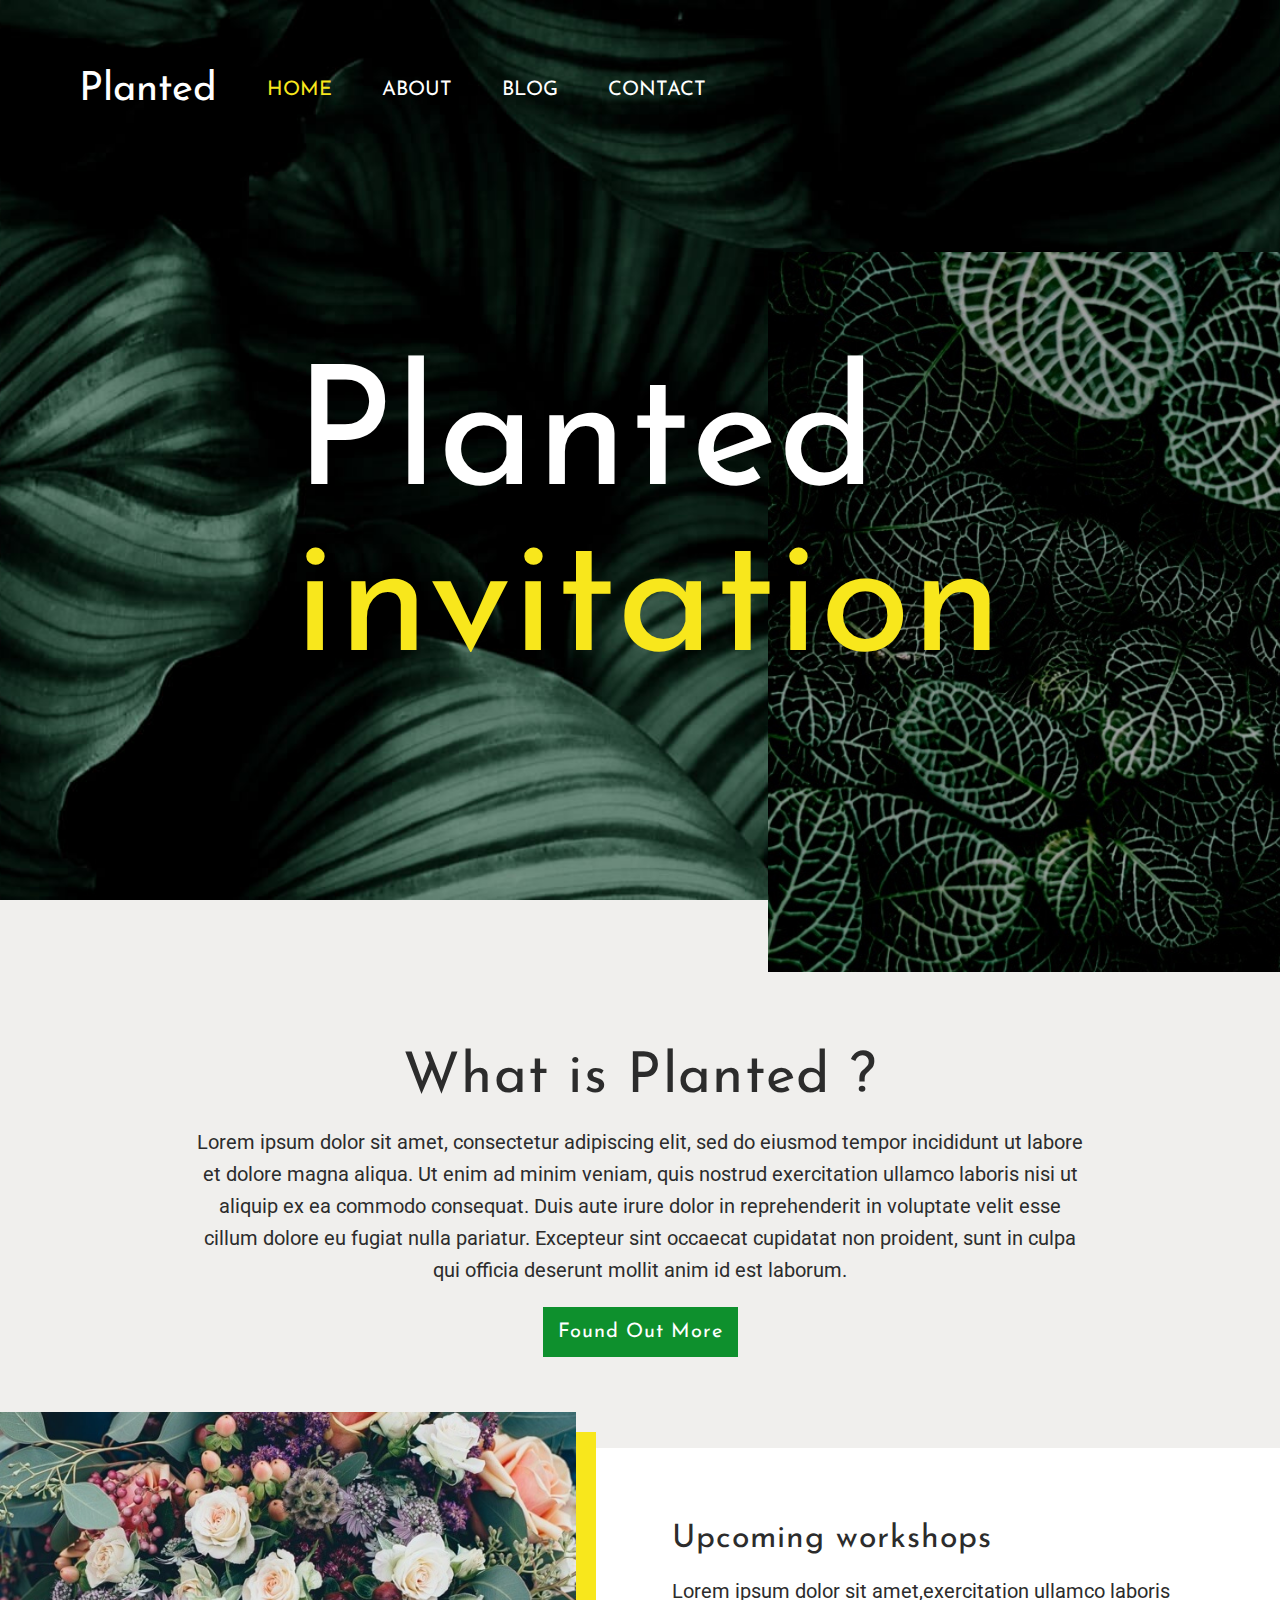
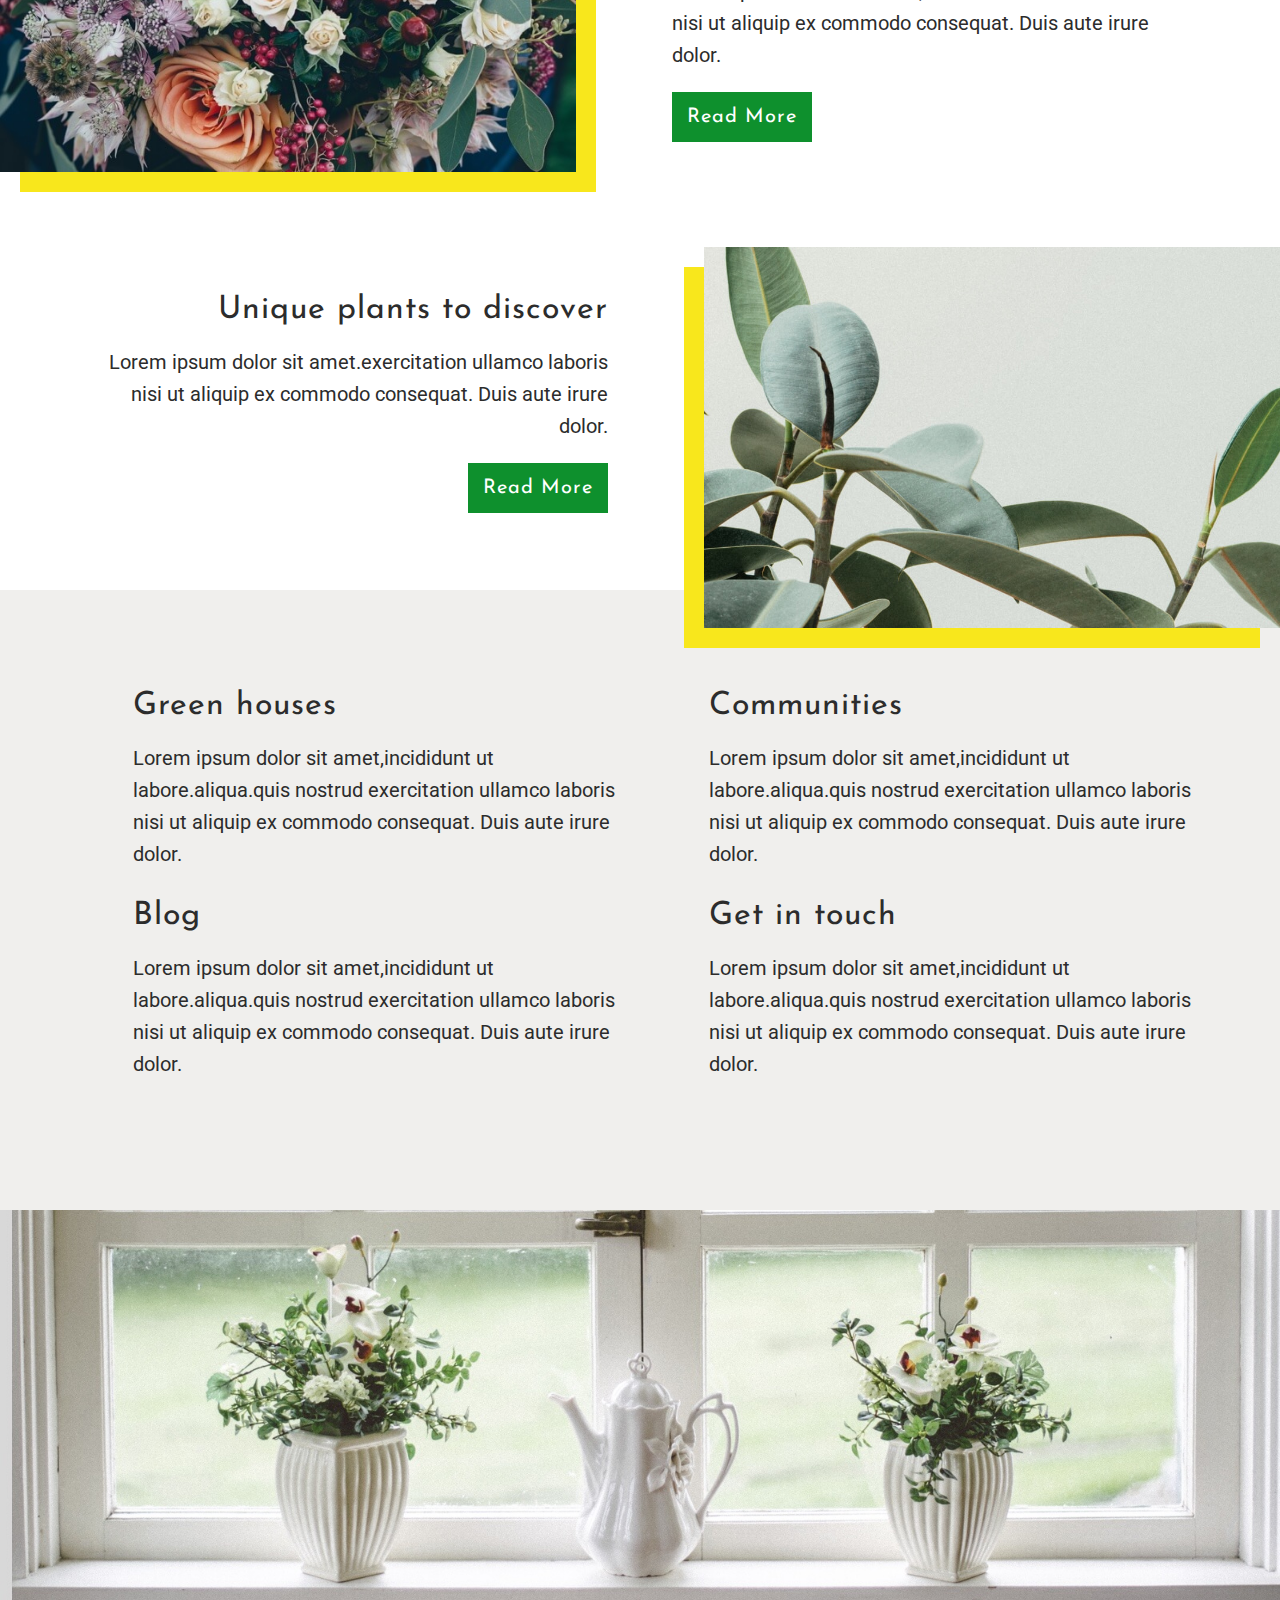
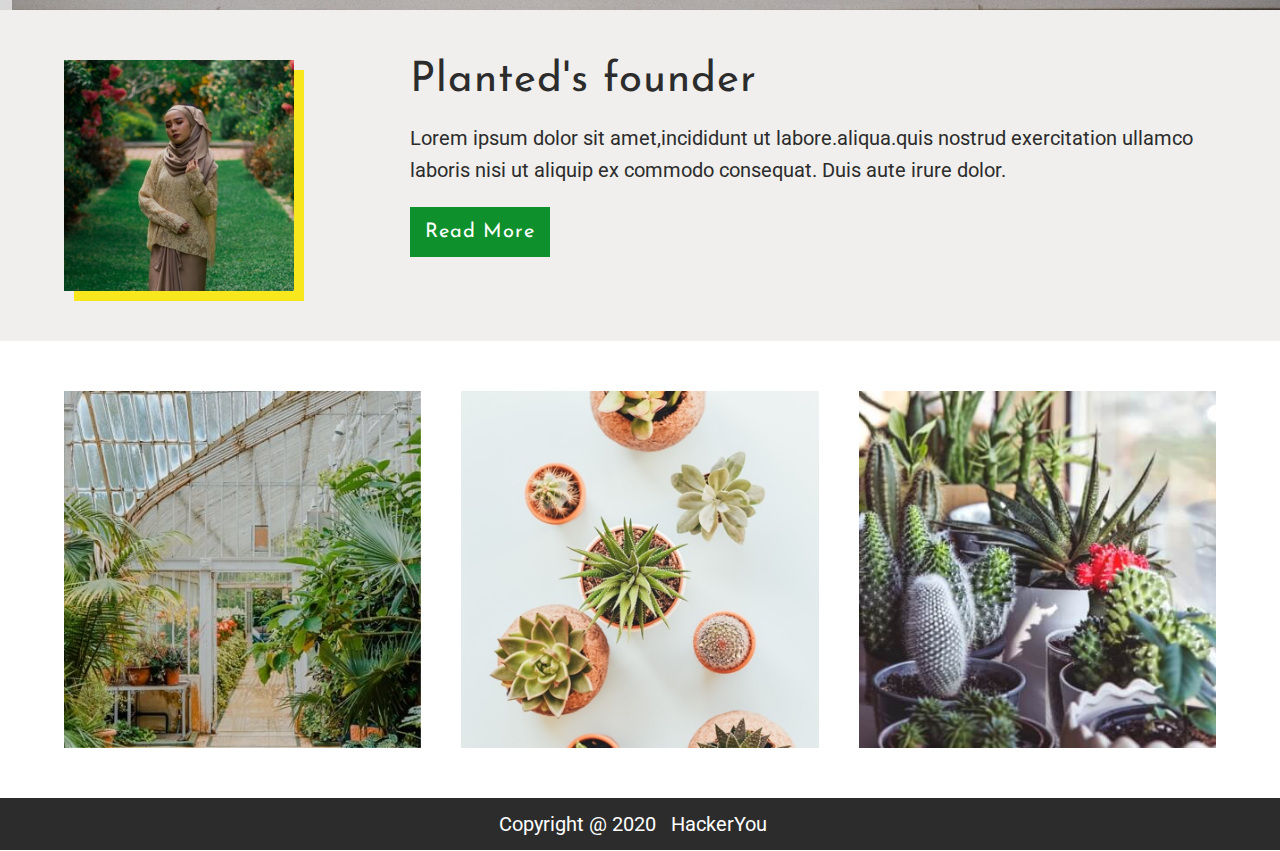
<file: index.html>
<!DOCTYPE html>
    <head>
        <meta charset="utf-8">
        <title>Planted</title>
        <link href="https://fonts.googleapis.com/css2?family=Josefin+Sans&display=swap" rel="stylesheet">
        <link href="https://fonts.googleapis.com/css2?family=Roboto&display=swap" rel="stylesheet">
        <link rel="stylesheet" href="https://use.fontawesome.com/releases/v5.8.1/css/all.css" integrity="sha384-50oBUHEmvpQ+1lW4y57PTFmhCaXp0ML5d60M1M7uH2+nqUivzIebhndOJK28anvf" crossorigin="anonymous">
        <meta name="viewport" content="width=device-width, initial-scale=1">
        <link rel="stylesheet" href="./styles/style.css">
    </head>
    <body>
        <a href="#feature" class="skip-link">Skip to features section.</a>
        <a href="#info" class="skip-link">Skip to more info section</a>
        <a href="#about" class="skip-link">Skip to about section</a>     
        <header id="home" class="home-page-header">
            <div class="header-container">
                <div class="nav-container wrapper">
                    <a href="#home"><h1>Planted</h1></a>  
                    <i aria-label="Navigation Menu" class="fa fa-bars fa-2x menu-icon"></i>
                    <nav>                                                      
                        <ul class="horizontal-nav">
                            <li> <a href="#home" class="active-link">HOME</a></li>
                            <li><a href="#about">ABOUT</a></li>
                            <li><a href="blog.html">BLOG</a></li>
                            <li><a href="contact.html">CONTACT</a></li>
                        </ul>              
                    </nav> 
                </div>                                                  
                    <div class="header-box-text wrapper">
                        <h2>Planted <span>invitation</span></h2>
                    </div>  
                <div class="header-box-image"></div>                 
            </div>                                      
        </header>  
        <main>
            <div section="feature" class="feature" id="feature">
                <div class = "feature-text-box wrapper">
                    <h2>What is Planted ?</h2>
                    <p>Lorem ipsum dolor sit amet, consectetur adipiscing elit, sed do eiusmod tempor incididunt ut labore et dolore magna aliqua. Ut enim ad minim veniam, quis nostrud exercitation ullamco laboris nisi ut aliquip ex ea commodo consequat. Duis aute irure dolor in reprehenderit in voluptate velit esse cillum dolore eu fugiat nulla pariatur. Excepteur sint occaecat cupidatat non proident, sunt in culpa qui officia deserunt mollit anim id est laborum.</p>
                    <a href=""class="btn">Found Out More</a>
                </div>
                <div class="feature-table">
                    <div class="feature-table-row-1">
                        <div class="feature-table-img-1">
                            <img src="images/left-flowers.jpg" alt="a flower image">
                        </div>
                        <div class="feature-table-content-1 wrapper">
                            <article>
                                <h3>Upcoming workshops</h3>
                                <p>Lorem ipsum dolor sit amet,exercitation ullamco laboris nisi ut aliquip ex commodo consequat. Duis aute irure dolor.</p>
                                <a href="" class="btn">Read More</a>
                            </article>
                        </div>
                    </div>
                    <div class="feature-table-row-2">
                        <div class="feature-table-img-2">
                            <img src="images/post-image.jpg" alt="a leaf image">
                        </div>
                        <div class="feature-table-content-2 wrapper">
                            <article>
                                <h3>Unique plants to discover</h3>
                                <p>Lorem ipsum dolor sit amet.exercitation ullamco laboris nisi ut aliquip ex commodo consequat. Duis aute irure dolor.</p>
                                <a href="" class="btn">Read More</a>
                            </article>
                        </div>                     
                    </div>                 
                </div>
            </div>
            <div section="info" class="info" id="info">
                <div class="info-section-wrapper wrapper">
                    <div class="info-row-1">
                        <div class="info-row-1-1">
                            <div>
                                <i class="fas fa-leaf fa-2x" aria-hidden="true"></i>
                            </div>
                            <div>
                                <h3>Green houses</h3>
                                <p>Lorem ipsum dolor sit amet,incididunt ut labore.aliqua.quis nostrud exercitation ullamco laboris nisi ut aliquip ex commodo consequat. Duis aute irure dolor.</p>
                            </div>
                        </div>
                        <div class="info-row-1-2">
                            <div>
                                <i class=" fas fa-users fa-2x" aria-hidden="true"></i>
                            </div>
                            <div>
                                <h3>Communities</h3>
                                <p>Lorem ipsum dolor sit amet,incididunt ut labore.aliqua.quis nostrud exercitation ullamco laboris nisi ut aliquip ex commodo consequat. Duis aute irure dolor.</p>
                            </div>
                        </div>
                    </div>
                    <div class="info-row-2">
                        <div class="info-row-2-1">
                            <div>
                                <i class="fas fa-blog fa-2x" aria-hidden="true"></i>
                            </div>
                            <div>
                                <h3>Blog</h3>
                                <p>Lorem ipsum dolor sit amet,incididunt ut labore.aliqua.quis nostrud exercitation ullamco laboris nisi ut aliquip ex commodo consequat. Duis aute irure dolor.</p>
                            </div>
                        </div>
                        <div class="info-row-2-2">
                            <div>
                                <i class="fas fa-phone fa-2x" aria-hidden="true"></i>
                            </div>
                            <div>
                                <h3>Get in touch</h3>
                                <p>Lorem ipsum dolor sit amet,incididunt ut labore.aliqua.quis nostrud exercitation ullamco laboris nisi ut aliquip ex commodo consequat. Duis aute irure dolor.</p>
                            </div>
                        </div>   
                    </div>
                </div>          
            </div>
            <div section="about" class="about" id="about">
                <div class="banner">
                    <img src="./images/banner-image.jpg" alt="a flower pot image">
                </div>
                <div class="about-founder wrapper">
                    <div class="about-founder-img">
                        <img src="./images/founder.jpg" alt="Planted's founder image">
                    </div>
                    <div class="about-fonder-article">
                        <article>
                            <h2>Planted's founder</h2>
                            <p>Lorem ipsum dolor sit amet,incididunt ut labore.aliqua.quis nostrud exercitation ullamco laboris nisi ut aliquip ex commodo consequat. Duis aute irure dolor.</p>
                            <a href="#" class="btn">Read More</a>
                        </article>
                    </div>
                </div>
            </div>
            <div section="picture-gallery" class="picture-gallery wrapper">
                <div>
                    <img src ="./images/gallery-image-1.jpg" alt="flowers gallery image">
                </div>
                <div>
                    <img src ="./images/gallery-image-2.jpg" alt="flowers gallery image">
                </div>
                <div>
                    <img src ="./images/gallery-image-3.jpg" alt="flowers gallery image">
                </div>
            </div>
        </main>   
        <footer>
            <p>Copyright @ 2020<a href="https://junocollege.com/alumni">HackerYou</a></p>
        </footer>
    </body>
</html>
</file>
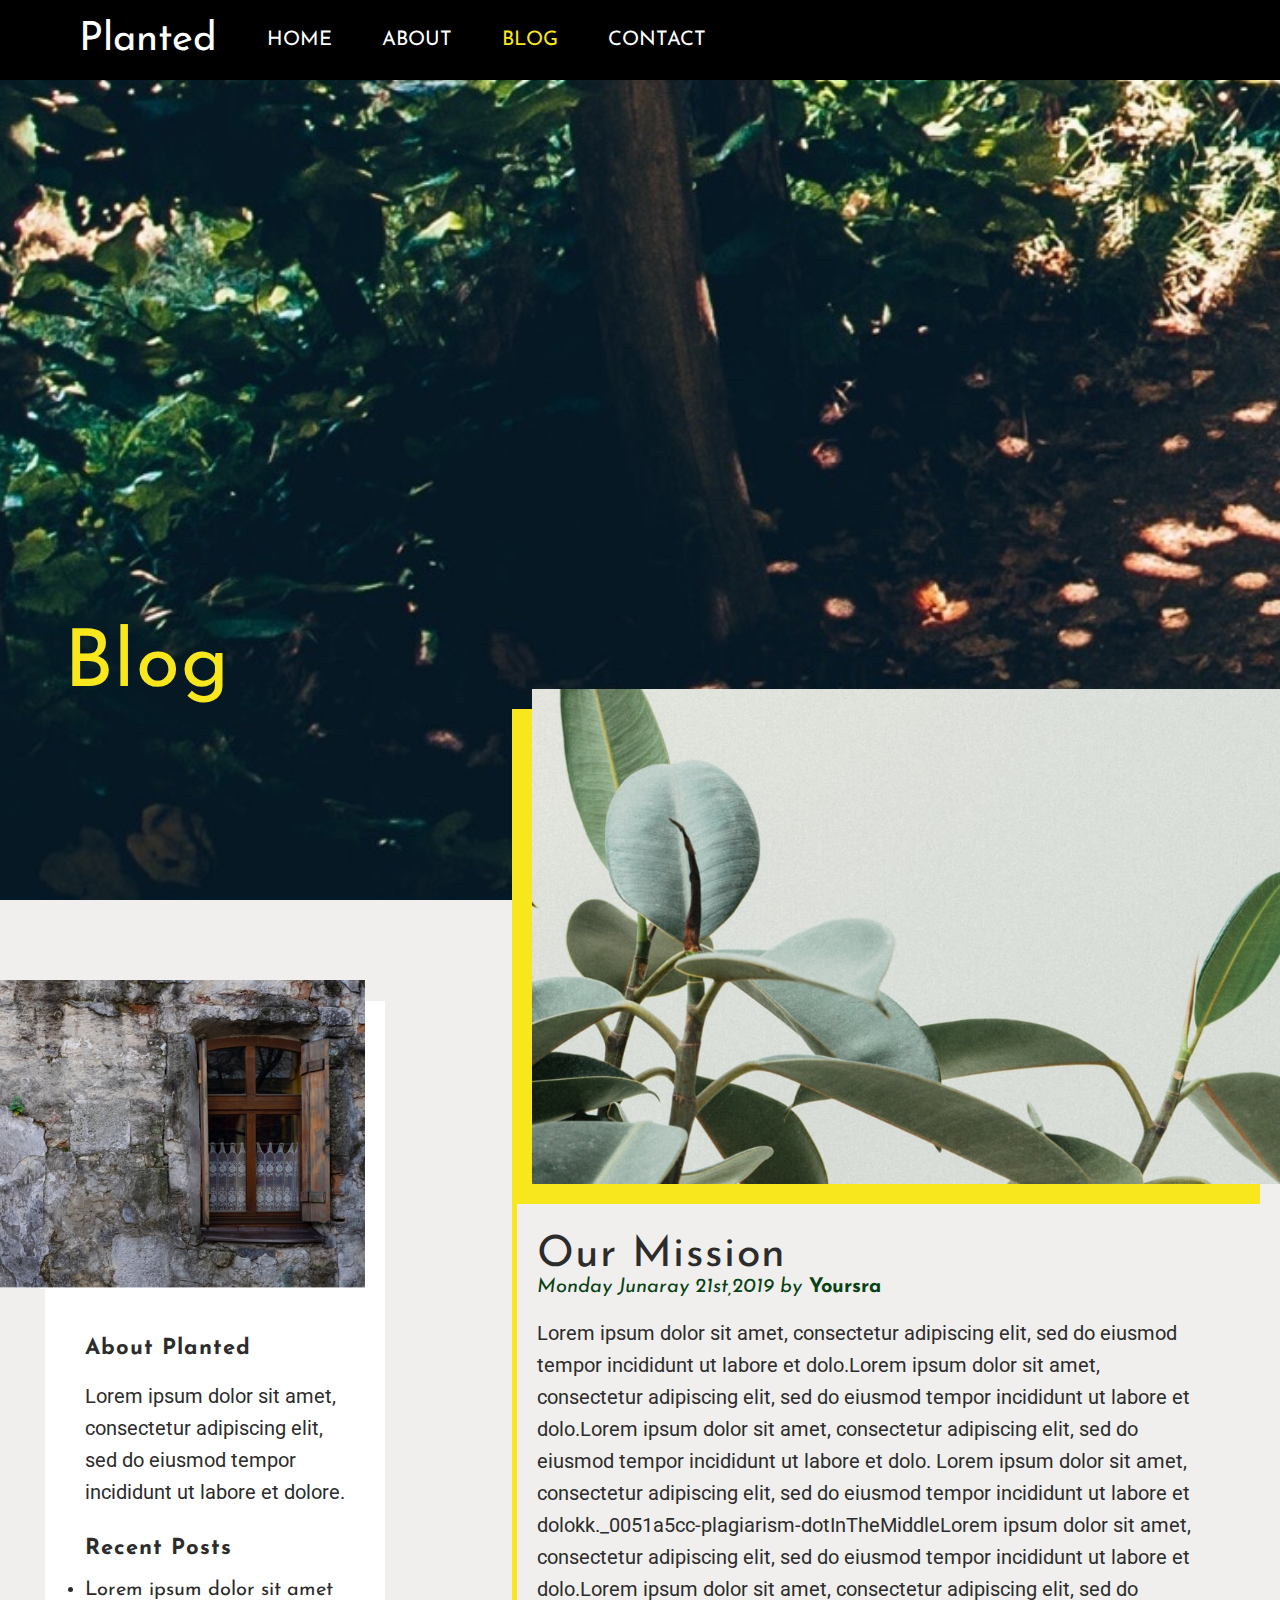
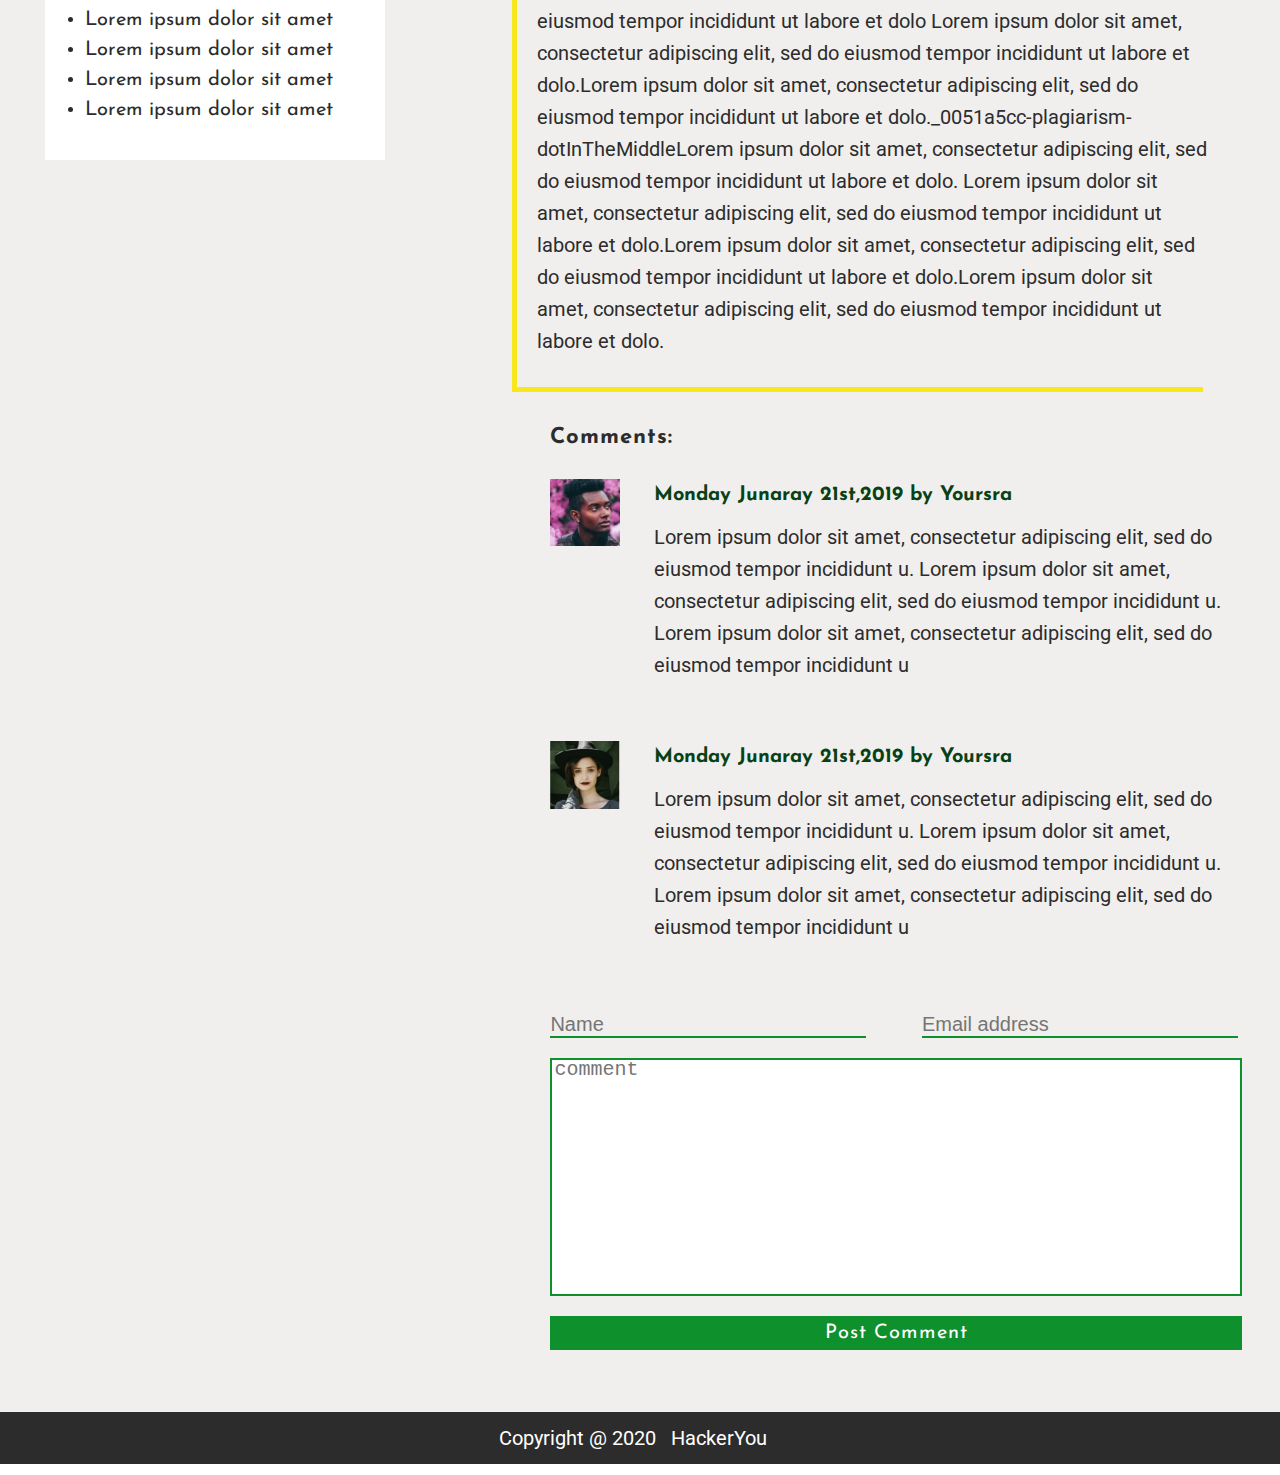
<file: blog.html>
<!DOCTYPE html>
    <head>
        <title>Planted</title>
        <link href="https://fonts.googleapis.com/css2?family=Josefin+Sans&display=swap" rel="stylesheet">
        <link href="https://fonts.googleapis.com/css2?family=Roboto&display=swap" rel="stylesheet">
        <link rel="stylesheet" href="https://use.fontawesome.com/releases/v5.8.1/css/all.css" integrity="sha384-50oBUHEmvpQ+1lW4y57PTFmhCaXp0ML5d60M1M7uH2+nqUivzIebhndOJK28anvf" crossorigin="anonymous">
        <meta name="viewport" content="width=device-width, initial-scale=1">
        <link rel="stylesheet" href="./styles/style.css">
    </head>
    <body>
        <a href="#blog" class="skip-link">Skip to read blogs</a>
        <a href="#form" class="skip-link">Skip to blog form</a> 
        <header class="blog-page-header">
            <div class="header-flex-wrapper">
                <div class="nav-container-wrapper">
                    <div class="nav-container-1 wrapper">
                        <a href="index.html"><h1>Planted</h1></a> 
                        <i aria-label="Navigation Menu" class="fa fa-bars fa-2x menu-icon-1"></i> 
                        <nav>                                                             
                            <ul class="horizontal-nav">
                                <li> <a href="index.html">HOME</a></li>
                                <li><a href="#about">ABOUT</a></li>
                                <li><a href="/" class="active-link">BLOG</a></li>
                                <li><a href="contact.html">CONTACT</a></li>
                            </ul>              
                        </nav> 
                    </div>                                      
                </div> 
                <div class="header-box-text-1 wrapper">
                    <h2>Blog</h2>
                </div>       
            </div>                                                                                                                                          
        </header> 
        <main>
            <div section="blog" class="blog">
                <div class="blog-flex-wrapper">
                    <div class="blog-about clearfix">
                        <div class="blog-about-1">
                            <div class="blog-about-img">
                                <img src="./images/side-bar-image.jpg" alt="a window image with stone wall">
                            </div>
                            <div class="blog-about-article wrapper">
                                <div>
                                    <h3>About Planted</h3>
                                    <p>Lorem ipsum dolor sit amet, consectetur adipiscing elit, sed do eiusmod tempor incididunt ut labore et dolore.</p>
                                    <h3>Recent Posts</h3>
                                    <ul>
                                        <li><a href="">Lorem ipsum dolor sit amet</a></li>
                                        <li><a href="">Lorem ipsum dolor sit amet</a></li>
                                        <li><a href="">Lorem ipsum dolor sit amet</a></li>
                                        <li><a href="">Lorem ipsum dolor sit amet</a></li>
                                        <li><a href="">Lorem ipsum dolor sit amet</a></li>
                                    </ul>
                                </div>
                            </div>
                        </div>                  
                    </div>
                    <div class="blog-mission">
                        <div class="blog-mission-item-1">
                            <div class="blog-mission-img">
                                <img src="./images/post-image.jpg" alt="a leaf image with yellow border">
                            </div>
                            <article class="wrapper">
                                <h2>Our Mission</h2>
                                <h4>Monday Junaray 21st,2019 by<span> Yoursra</span></h4>
                                <p>
                                    Lorem ipsum dolor sit amet, consectetur adipiscing elit, sed do eiusmod tempor incididunt ut labore et dolo.Lorem ipsum dolor sit amet, consectetur adipiscing elit, sed do eiusmod tempor incididunt ut labore et dolo.Lorem ipsum dolor sit amet, consectetur adipiscing elit, sed do eiusmod tempor incididunt ut labore et dolo.
                                    Lorem ipsum dolor sit amet, consectetur adipiscing elit, sed do eiusmod tempor incididunt ut labore et dolokk._0051a5cc-plagiarism-dotInTheMiddleLorem ipsum dolor sit amet, consectetur adipiscing elit, sed do eiusmod tempor incididunt ut labore et dolo.Lorem ipsum dolor sit amet, consectetur adipiscing elit, sed do eiusmod tempor incididunt ut labore et dolo
                                    Lorem ipsum dolor sit amet, consectetur adipiscing elit, sed do eiusmod tempor incididunt ut labore et dolo.Lorem ipsum dolor sit amet, consectetur adipiscing elit, sed do eiusmod tempor incididunt ut labore et dolo._0051a5cc-plagiarism-dotInTheMiddleLorem ipsum dolor sit amet, consectetur adipiscing elit, sed do eiusmod tempor incididunt ut labore et dolo.
                                    Lorem ipsum dolor sit amet, consectetur adipiscing elit, sed do eiusmod tempor incididunt ut labore et dolo.Lorem ipsum dolor sit amet, consectetur adipiscing elit, sed do eiusmod tempor incididunt ut labore et dolo.Lorem ipsum dolor sit amet, consectetur adipiscing elit, sed do eiusmod tempor incididunt ut labore et dolo.
                                </p>
                            </article>
                            <div class="blog-comments wrapper">
                                <div>
                                    <h3>Comments:</h3>
                                </div>
                                <div class="blog-comments-flex-container">
                                    <div class="blog-comments-flex-container-1">
                                        <div class="blog-comments-flex-container-img-1">
                                            <img src="./images/profile-image.jpg" alt="profile image">
                                        </div>
                                        <div class="blog-comments-flex-container-comment-2">
                                            <h4>Monday Junaray 21st,2019 by Yoursra</h4>
                                            <p> Lorem ipsum dolor sit amet, consectetur adipiscing elit, sed do eiusmod tempor incididunt u. Lorem ipsum dolor sit amet, consectetur adipiscing elit, sed do eiusmod tempor incididunt u. Lorem ipsum dolor sit amet, consectetur adipiscing elit, sed do eiusmod tempor incididunt u</p>
                                        </div>
                                    </div>
                                    <div  class="blog-comments-flex-container-2">
                                        <div class="blog-comments-flex-container-img-2" alt="profile image">
                                            <img src="./images/profile-image-2.jpg">
                                        </div>
                                        <div class="blog-comments-flex-container-comment-2">
                                            <h4>Monday Junaray 21st,2019 by Yoursra</h4>
                                            <p> Lorem ipsum dolor sit amet, consectetur adipiscing elit, sed do eiusmod tempor incididunt u. Lorem ipsum dolor sit amet, consectetur adipiscing elit, sed do eiusmod tempor incididunt u. Lorem ipsum dolor sit amet, consectetur adipiscing elit, sed do eiusmod tempor incididunt u</p>
                                        </div>
                                    </div>
                                </div>
                            </div>                      
                            <div class="wrapper" id="form">
                                <form method="POST" class="blog-form">
                                    <input type="text" id="name" name="name" placeholder="Name" required="true" class="active-focus">
                                    <label for="name" class="visuallyHidden">name</label>
                                    <input type="email" id="email" name="email" placeholder="Email address" class="active-focus">
                                    <label for="email" class="visuallyHidden">email-address</label>
                                    <textarea name="comment" cols="10" rows="10" placeholder="comment" id="comment" class="active-focus"></textarea>
                                    <label for="comment" class="visuallyHidden">blog-comment</label>
                                    <button type="submit" class="btn">Post Comment</button>
                                </form>
                            </div>
                        </div>
                    </div>                                                      
                </div>
            </div>
        </main>
        <footer>
            <p>Copyright @ 2020<a href="https://junocollege.com/alumni">HackerYou</a></p>
        </footer>
    </body>
</html>
</file>
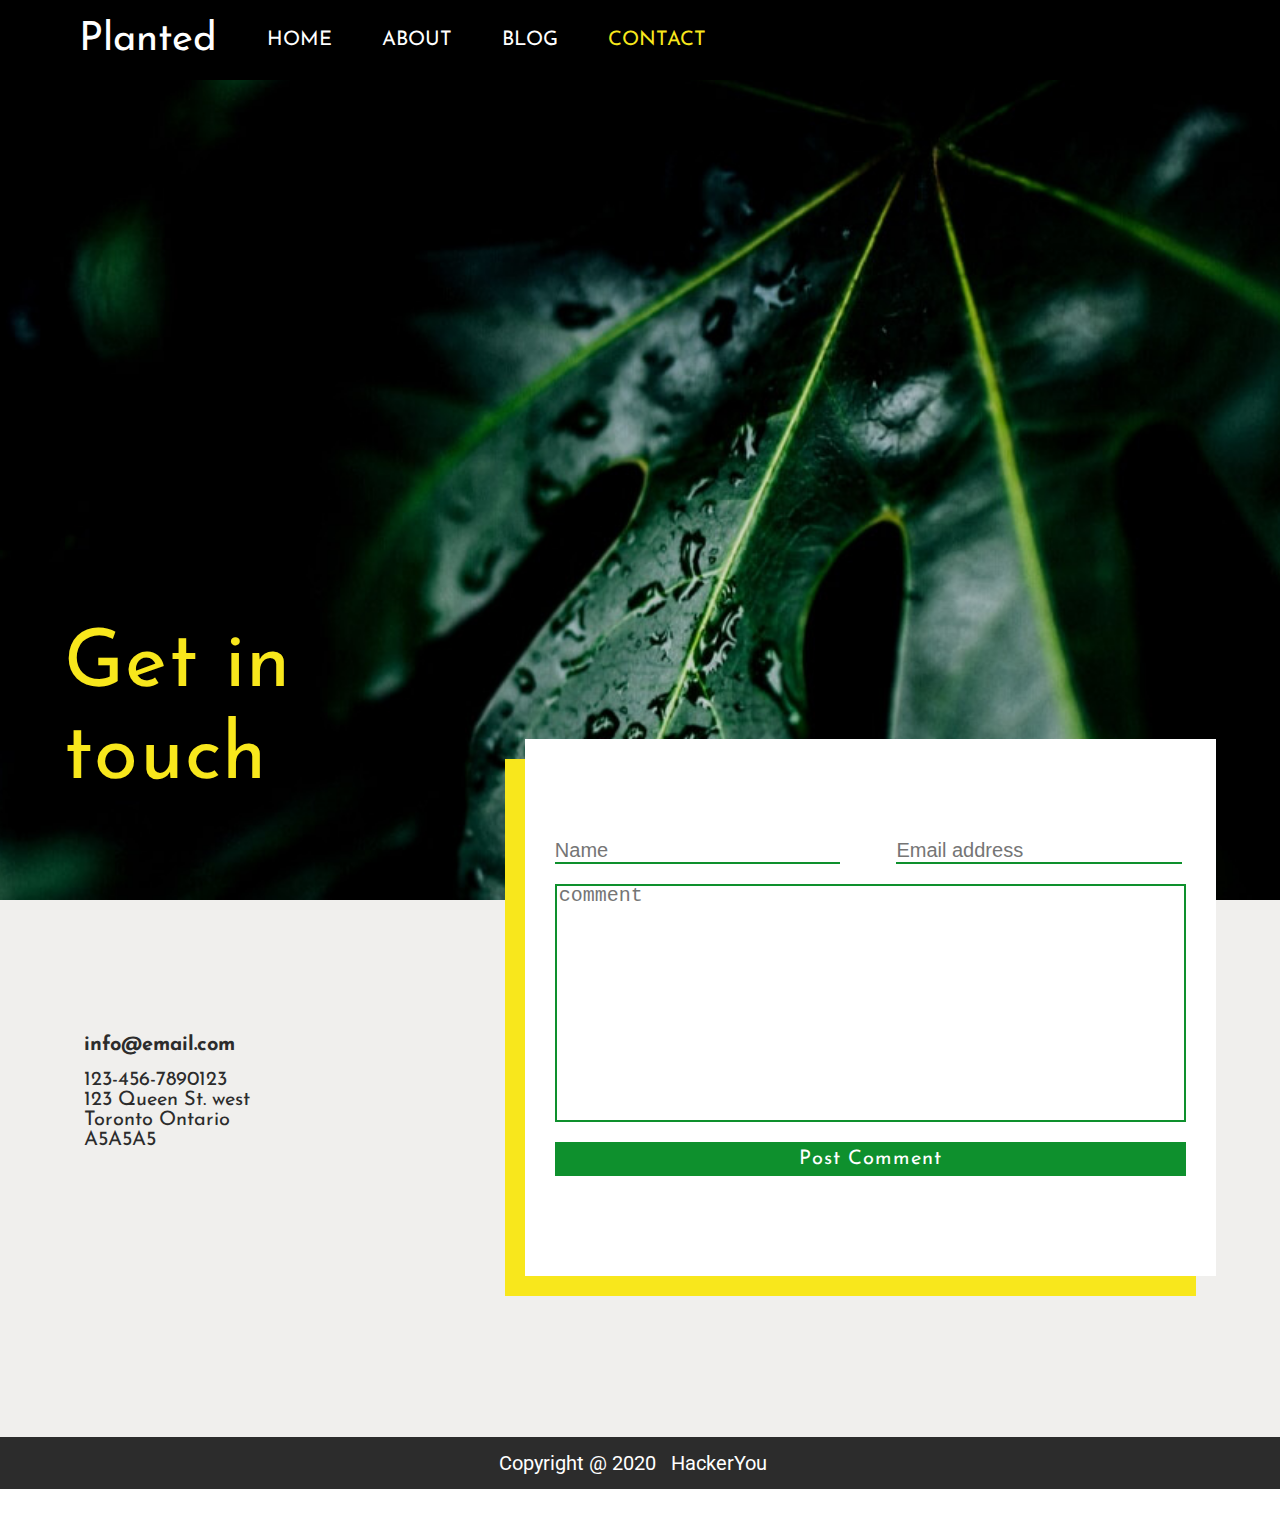
<file: contact.html>
<!DOCTYPE html>
    <head>
        <title>Planted</title>
        <meta name="viewport" content="width=device-width, initial-scale=1">
        <link href="https://fonts.googleapis.com/css2?family=Josefin+Sans&display=swap" rel="stylesheet">
        <link href="https://fonts.googleapis.com/css2?family=Roboto&display=swap" rel="stylesheet">
        <link rel="stylesheet" href="https://use.fontawesome.com/releases/v5.8.1/css/all.css" integrity="sha384-50oBUHEmvpQ+1lW4y57PTFmhCaXp0ML5d60M1M7uH2+nqUivzIebhndOJK28anvf" crossorigin="anonymous">
        <link rel="stylesheet" href="https://use.fontawesome.com/releases/v5.8.1/css/all.css" integrity="sha384-50oBUHEmvpQ+1lW4y57PTFmhCaXp0ML5d60M1M7uH2+nqUivzIebhndOJK28anvf" crossorigin="anonymous">      
        <link rel="stylesheet" href="./styles/style.css">
    </head>
    <body>
        <a href="#contact-form" class="skip-link">Skip to contact form</a>
        <a href="#contact-info" class="skip-link">Skip to contact info</a>
        <header class="contact-page-header">
            <div class="header-flex-wrapper">
                <div class="nav-container-wrapper">
                    <div class="nav-container-1 wrapper">
                        <a href="index.html"><h1>Planted</h1></a> 
                        <i aria-label="Navigation Menu" class="fa fa-bars fa-2x menu-icon-1"></i> 
                        <nav>                                                             
                            <ul class="horizontal-nav">
                                <li> <a href="index.html">HOME</a></li>
                                <li><a href="#about">ABOUT</a></li>
                                <li><a href="blog.html">BLOG</a></li>
                                <li><a href="/" class="active-link">CONTACT</a></li>
                            </ul>              
                        </nav> 
                    </div>                                      
                </div> 
                <div class="header-box-text-1 contact-header-text wrapper">
                    <h2>Get in<span>touch</span></h2>
                </div>       
            </div>                                                                                                                                          
        </header> 
        <main>
            <div section="contact" class="contact">
                <div class="contact-flex-wrapper wrapper">
                    <div class="contact-info" id="contact-info">
                        <div class="contact-info-box">
                            <div class="social-icon">
                                <ul class="clearfix">
                                    <li><a href="#" aria-label="checkout our instagram page"><i class="fab fa-instagram" aria-hidden="true"></i></a></li>
                                    <li><a href="#" aria-label="checkout our facebook page"><i class="fab fa-facebook" aria-hidden="true"></i></a></li>
                                    <li><a href="#" aria-label="checkout our snapchat page"><i class="fab fa-snapchat" aria-hidden="true"></i></a></li>
                                    <li><a href="#" aria-label="checkout our twitter page"><i class="fab fa-twitter" aria-hidden="true"></i></a></li>
                                </ul>
                            </div>
                            <div class="addredd-info">
                                <a href="mailto:info@email.com">info@email.com</a>
                                <address>
                                    <span>123-456-7890123</span>123 Queen St. west<span>Toronto Ontario</span>A5A5A5
                                </address>
                            </div>                               
                        </div>                  
                    </div>
                    <div class="contact-form" id="contact-form">
                        <form method="POST" class="contact-form">
                            <input type="text" id="name" name="name" placeholder="Name" required="true" class="active-focus">
                            <label for="name" class="visuallyHidden">name</label>
                            <input type="email" id="email" name="email" placeholder="Email address" class="active-focus">
                            <label for="email" class="visuallyHidden">email-address</label>
                            <textarea name="comment" cols="10" rows="10" placeholder="comment" id="comment" class="active-focus"></textarea>
                            <label for="comment" class="visuallyHidden">blog-comment</label>
                            <button type="submit" class="btn">Post Comment</button>
                        </form> 
                    </div>                   
                </div>              
            </div> 
        </main>                                           
        <footer>
            <p>Copyright @ 2020<a href="https://junocollege.com/alumni">HackerYou</a></p>
        </footer>
    </body>
    </html>
</file>
<file: styles/style.css>
a, abbr, acronym, address, applet, article, aside, audio, b, big, blockquote, body, canvas, caption, center, cite, code, dd, del, details, dfn, div, dl, dt, em, embed, fieldset, figcaption, figure, footer, form, h1, h2, h3, h4, h5, h6, header, hgroup, html, i, iframe, img, ins, kbd, label, legend, li, mark, menu, nav, object, ol, output, p, pre, q, ruby, s, samp, section, small, span, strike, strong, sub, summary, sup, table, tbody, td, tfoot, th, thead, time, tr, tt, u, ul, var, video {
  margin: 0;
  padding: 0;
  border: 0;
  font-size: 100%;
  font: inherit;
  vertical-align: baseline;
}

article, aside, details, figcaption, figure, footer, header, hgroup, menu, nav, section {
  display: block;
}

body {
  line-height: 1;
}

ol, ul {
  list-style: none;
}

blockquote, q {
  quotes: none;
}

blockquote:after, blockquote:before, q:after, q:before {
  content: '';
  content: none;
}

table {
  border-collapse: collapse;
  border-spacing: 0;
}

input[type=search]::-webkit-search-cancel-button, input[type=search]::-webkit-search-decoration, input[type=search]::-webkit-search-results-button, input[type=search]::-webkit-search-results-decoration {
  -webkit-appearance: none;
  -moz-appearance: none;
}

input[type=search] {
  -webkit-appearance: none;
  -moz-appearance: none;
  -webkit-box-sizing: content-box;
  box-sizing: content-box;
}

textarea {
  overflow: auto;
  vertical-align: top;
  resize: vertical;
}

audio, canvas, video {
  display: inline-block;
  max-width: 100%;
}

audio:not([controls]) {
  display: none;
  height: 0;
}

[hidden] {
  display: none;
}

html {
  font-size: 100%;
  -webkit-text-size-adjust: 100%;
  -ms-text-size-adjust: 100%;
}

a:focus {
  outline: thin dotted;
}

a:active, a:hover {
  outline: 0;
}

img {
  border: 0;
  -ms-interpolation-mode: bicubic;
}

figure {
  margin: 0;
}

form {
  margin: 0;
}

fieldset {
  border: 1px solid silver;
  margin: 0 2px;
  padding: .35em .625em .75em;
}

legend {
  border: 0;
  padding: 0;
  white-space: normal;
}

button, input, select, textarea {
  font-size: 100%;
  margin: 0;
  vertical-align: baseline;
}

button, input {
  line-height: normal;
}

button, select {
  text-transform: none;
}

button, html input[type=button], input[type=reset], input[type=submit] {
  -webkit-appearance: button;
  cursor: pointer;
}

button[disabled], html input[disabled] {
  cursor: default;
}

input[type=checkbox], input[type=radio] {
  -webkit-box-sizing: border-box;
          box-sizing: border-box;
  padding: 0;
}

input[type=search] {
  -webkit-appearance: textfield;
  -webkit-box-sizing: content-box;
  box-sizing: content-box;
}

input[type=search]::-webkit-search-cancel-button, input[type=search]::-webkit-search-decoration {
  -webkit-appearance: none;
}

button::-moz-focus-inner, input::-moz-focus-inner {
  border: 0;
  padding: 0;
}

textarea {
  overflow: auto;
  vertical-align: top;
}

table {
  border-collapse: collapse;
  border-spacing: 0;
}

button, html, input, select, textarea {
  color: #222;
}

::-moz-selection {
  background: #b3d4fc;
  text-shadow: none;
}

::selection {
  background: #b3d4fc;
  text-shadow: none;
}

img {
  vertical-align: middle;
}

fieldset {
  border: 0;
  margin: 0;
  padding: 0;
}

textarea {
  resize: vertical;
}

.chromeframe {
  margin: .2em 0;
  background: #ccc;
  color: #000;
  padding: .2em 0;
}

.clearfix:after {
  visibility: hidden;
  display: block;
  font-size: 0;
  content: '';
  clear: both;
  height: 0;
}

* {
  -webkit-box-sizing: border-box;
  box-sizing: border-box;
}

.visuallyHidden:not(:focus):not(:active) {
  position: absolute;
  width: 1px;
  height: 1px;
  margin: -1px;
  border: 0;
  padding: 0;
  white-space: nowrap;
  -webkit-clip-path: inset(100%);
          clip-path: inset(100%);
  clip: rect(0 0 0);
  overflow: hidden;
}

.skip-link {
  position: absolute;
  left: -1000px;
  top: 5px;
  z-index: 999;
  background: white;
  color: black;
}

.skip-link:focus {
  left: 0;
}

html {
  font-size: 62.5%;
}

body {
  color: #2c2c2c;
  font-family: 'Josefin Sans', sans-serif;
  font-weight: 400;
  font-size: 2rem;
  text-align: left;
}

.wrapper {
  width: 90%;
  max-width: 1400px;
  min-width: 320px;
  margin: 0 auto;
}

h1 {
  font-size: 4rem;
}

h2 {
  font-size: 4.2rem;
  letter-spacing: .13rem;
}

h3 {
  font-size: 3.2rem;
  letter-spacing: .1rem;
}

h4 {
  font-size: 2rem;
}

img {
  width: 100%;
}

.btn {
  background: #0E902D;
  line-height: 3.2rem;
  letter-spacing: .1rem;
  -webkit-transition: background 1s font-size 1s;
  transition: background 1s font-size 1s;
  font-family: 'Josefin Sans', sans-serif;
  font-size: 2rem;
  color: white;
}

.btn:hover,
.btn:focus {
  background: #13be3c;
  font-size: 2.1rem;
}

::-webkit-input-placeholder {
  line-height: 1.5rem;
}

:-ms-input-placeholder {
  line-height: 1.5rem;
}

::-ms-input-placeholder {
  line-height: 1.5rem;
}

::placeholder {
  line-height: 1.5rem;
}

p {
  font-size: 2rem;
  font-family: "Roboto", sans-serif;
  line-height: 3.2rem;
  padding: 2rem 0 3rem 0;
}

a {
  padding: 1.5rem;
  text-decoration: none;
  color: white;
}

.horizontal-nav a:hover,
.horizontal-nav a:focus {
  color: #F8E71C;
  font-size: 2.12rem;
}

.active-link {
  color: #F8E71C;
}

input {
  border: none;
  outline: 0;
  background: #F0EFED;
  padding: 0;
  margin: 0 0 2rem 0;
  line-height: 1.5rem;
}

input[type="text"] {
  margin-right: 5rem;
}

input[type="email"],
input[type="text"] {
  border-bottom: 2px solid #0E902D;
  width: calc((100% - 6rem)/2);
}

textarea {
  width: 100%;
  border: 2px solid #0E902D;
  margin: 0 0 2rem 0;
  outline: 0;
  resize: none;
}

button[type="submit"] {
  width: 100%;
  border: none;
}

.active-focus:focus,
.active-focus:active {
  outline: 2px solid #F8E71C;
}

.menu-icon {
  position: absolute;
  top: 6%;
  left: 85%;
  display: none;
  color: #F8E71C;
}

.menu-icon-1 {
  position: absolute;
  top: 3%;
  left: 85%;
  display: none;
  color: #F8E71C;
}

footer {
  background: #2c2c2c;
}

footer p {
  color: white;
  padding: 1rem 0;
  text-align: center;
}

header {
  background-image: url("../images/home-image-1.jpg");
  background-size: cover;
  background-repeat: no-repeat;
  background-position: center;
  height: 100vh;
}

.header-container {
  height: 100%;
  display: -ms-grid;
  display: grid;
  -ms-grid-columns: (1fr)[5];
      grid-template-columns: repeat(5, 1fr);
  -ms-grid-rows: (1fr)[5];
      grid-template-rows: repeat(5, 1fr);
}

.nav-container {
  grid-column: 1/-1;
  display: -webkit-box;
  display: -ms-flexbox;
  display: flex;
  min-height: 8rem;
  -webkit-box-align: center;
      -ms-flex-align: center;
          align-items: center;
}

.nav-container a {
  line-height: 2.9rem;
  margin-right: 2rem;
}

.nav-container .horizontal-nav {
  display: -webkit-box;
  display: -ms-flexbox;
  display: flex;
}

.header-box-text {
  -ms-grid-row: 3;
  -ms-grid-row-span: 2;
  grid-row: 3/5;
  -ms-grid-column: 2;
  -ms-grid-column-span: 3;
  grid-column: 2/5;
  display: -webkit-box;
  display: -ms-flexbox;
  display: flex;
  position: relative;
  z-index: 999;
}

.header-box-text h2 {
  font-size: 16.6rem;
  color: white;
}

.header-box-text h2 span {
  display: block;
  color: #F8E71C;
}

.header-box-image {
  -ms-grid-row: 2;
  -ms-grid-row-span: 4;
  grid-row: 2/6;
  -ms-grid-column: 4;
  -ms-grid-column-span: 2;
  grid-column: 4/6;
  position: relative;
  top: 10%;
  background-image: url("../images/header-box.jpg");
  background-size: cover;
  background-repeat: no-repeat;
  background-position: center;
}

.feature {
  background: #F0EFED;
  padding-top: 5rem;
}

.feature h2 {
  font-size: 5.63rem;
}

.feature .feature-text-box {
  text-align: center;
  padding: 10rem 0;
  min-width: 320px;
  max-width: 900px;
  margin: 0 auto;
}

.feature-table {
  background: white;
}

.feature-table-row-1 {
  display: -webkit-box;
  display: -ms-flexbox;
  display: flex;
  -ms-flex-wrap: wrap;
      flex-wrap: wrap;
  -webkit-box-pack: justify;
      -ms-flex-pack: justify;
          justify-content: space-between;
}

.feature-table-row-2 {
  display: -webkit-box;
  display: -ms-flexbox;
  display: flex;
  -ms-flex-wrap: wrap;
      flex-wrap: wrap;
  -webkit-box-pack: justify;
      -ms-flex-pack: justify;
          justify-content: space-between;
  -webkit-box-orient: horizontal;
  -webkit-box-direction: reverse;
      -ms-flex-direction: row-reverse;
          flex-direction: row-reverse;
}

.feature-table-content-1,
.feature-table-content-2 {
  -ms-flex-preferred-size: 40%;
      flex-basis: 40%;
  -ms-flex-item-align: center;
      -ms-grid-row-align: center;
      align-self: center;
}

.feature-table-content-2 {
  text-align: right;
}

.feature-table-img-1 {
  width: 45%;
  height: auto;
}

.feature-table-img-1 img {
  position: relative;
  top: -10%;
  -webkit-box-shadow: 2rem 2rem #F8E71C;
          box-shadow: 2rem 2rem #F8E71C;
}

.feature-table-img-2 {
  width: 45%;
  height: auto;
}

.feature-table-img-2 img {
  position: relative;
  bottom: -10%;
  -webkit-box-shadow: -2rem 2rem #F8E71C;
          box-shadow: -2rem 2rem #F8E71C;
}

.info {
  background: #F0EFED;
  padding: 5rem 0;
}

.info-section-wrapper {
  padding: 5rem 0;
}

.info-row-1,
.info-row-2 {
  display: -webkit-box;
  display: -ms-flexbox;
  display: flex;
  -ms-flex-wrap: wrap;
      flex-wrap: wrap;
}

.info-row-1-1,
.info-row-1-2,
.info-row-2-1,
.info-row-2-2 {
  display: -webkit-box;
  display: -ms-flexbox;
  display: flex;
  -ms-flex-preferred-size: 50%;
      flex-basis: 50%;
  -webkit-box-pack: justify;
      -ms-flex-pack: justify;
          justify-content: space-between;
}

.info-row-1-1 i,
.info-row-1-2 i,
.info-row-2-1 i,
.info-row-2-2 i {
  background: #F8E71C;
  height: 50px;
  width: 50px;
  border-radius: 50%;
  -webkit-border-radius: 50%;
  -moz-border-radius: 50%;
  -ms-border-radius: 50%;
  -o-border-radius: 50%;
}

.info-row-1-1 div:first-of-type,
.info-row-1-2 div:first-of-type,
.info-row-2-1 div:first-of-type,
.info-row-2-2 div:first-of-type {
  -ms-flex-preferred-size: 10%;
      flex-basis: 10%;
}

.info-row-1-1 div:last-of-type,
.info-row-1-2 div:last-of-type,
.info-row-2-1 div:last-of-type,
.info-row-2-2 div:last-of-type {
  -ms-flex-preferred-size: 88%;
      flex-basis: 88%;
}

.about {
  background: #F0EFED;
}

.about h2 {
  letter-spacing: .1rem;
}

.banner {
  width: 100%;
  height: 30%;
}

.about-founder {
  display: -webkit-box;
  display: -ms-flexbox;
  display: flex;
  -ms-flex-wrap: wrap;
      flex-wrap: wrap;
  padding: 5rem 0;
  -webkit-box-pack: justify;
      -ms-flex-pack: justify;
          justify-content: space-between;
}

.about-founder-img {
  -ms-flex-preferred-size: 20%;
      flex-basis: 20%;
}

.about-founder-img img {
  -webkit-box-shadow: 1rem 1rem #F8E71C;
          box-shadow: 1rem 1rem #F8E71C;
}

.about-fonder-article {
  -ms-flex-preferred-size: 70%;
      flex-basis: 70%;
}

.picture-gallery {
  display: -webkit-box;
  display: -ms-flexbox;
  display: flex;
  -ms-flex-wrap: wrap;
      flex-wrap: wrap;
  -webkit-box-pack: justify;
      -ms-flex-pack: justify;
          justify-content: space-between;
  padding: 5rem 0;
}

.picture-gallery div {
  -ms-flex-preferred-size: 31%;
      flex-basis: 31%;
}

.blog-page-header {
  background-image: url("../images/blog-header-1.jpg");
  background-size: cover;
  background-repeat: no-repeat;
  background-position: center;
  height: 100vh;
}

.header-flex-wrapper {
  height: 100%;
}

.nav-container-wrapper {
  background: black;
}

.nav-container-1 {
  display: -webkit-box;
  display: -ms-flexbox;
  display: flex;
  min-height: 8rem;
  -webkit-box-align: center;
      -ms-flex-align: center;
          align-items: center;
}

.nav-container-1 a {
  line-height: 2.9rem;
  margin-right: 2rem;
}

.nav-container-1 .horizontal-nav {
  display: -webkit-box;
  display: -ms-flexbox;
  display: flex;
}

.header-box-text-1 {
  height: 100%;
  position: relative;
  top: 60%;
}

.header-box-text-1 h2 {
  font-size: 8rem;
  color: #F8E71C;
  line-height: 9.2rem;
}

.blog {
  background: #F0EFED;
}

.blog h3 {
  font-size: 2.2rem;
  font-weight: bold;
}

/*---------------------------------------------------------------blog about section------------------------*/
.blog-flex-wrapper {
  display: -webkit-box;
  display: -ms-flexbox;
  display: flex;
  -webkit-box-pack: justify;
      -ms-flex-pack: justify;
          justify-content: space-between;
}

.blog-about {
  -ms-flex-preferred-size: 30%;
      flex-basis: 30%;
  padding: 8rem 0 0 0;
}

.blog-about-1 {
  width: 95%;
}

.blog-about-img img {
  -webkit-box-shadow: 3rem 1.1rem 0 -1rem white;
          box-shadow: 3rem 1.1rem 0 -1rem white;
}

.blog-about-article {
  width: 70%;
  background: white;
  -webkit-box-shadow: 2rem 0 white;
          box-shadow: 2rem 0 white;
  padding: 5rem 2rem 2rem 4rem;
  float: right;
}

.blog-about-article ul {
  margin: 2rem 0;
}

.blog-about-article li {
  list-style: disc;
  margin-top: 1rem;
}

.blog-about-article a {
  color: #2c2c2c;
  padding: 1rem 0;
}

.blog-about-article a:hover,
.blog-about-article a:focus {
  color: #5f5f5f;
}

.blog-mission {
  -ms-flex-preferred-size: 60%;
      flex-basis: 60%;
}

.blog-mission-img img {
  width: calc(100% - 2rem);
  -webkit-box-shadow: -2rem 2rem #F8E71C;
          box-shadow: -2rem 2rem #F8E71C;
  margin-left: 2rem;
}

.blog-mission-item-1 {
  position: relative;
  top: -10%;
}

.blog-mission-item-1 article {
  padding: 5rem 0  0 2rem;
  -webkit-box-shadow: -0.5rem 0.5rem #F8E71C;
          box-shadow: -0.5rem 0.5rem #F8E71C;
  margin: 0 .5rem;
}

.blog-mission-item-1 article h2 {
  font-size: 4.3rem;
}

.blog-mission-item-1 article h4 {
  color: #074115;
  font-style: italic;
}

.blog-mission-item-1 article h4 span {
  font-weight: bold;
  font-style: normal;
}

.blog-comments {
  padding: 4rem 0;
}

.blog-comments h4 {
  color: #074115;
  font-size: 2rem;
  line-height: 3.2rem;
  font-weight: bold;
}

.blog-comments-flex-container-1,
.blog-comments-flex-container-2 {
  display: -webkit-box;
  display: -ms-flexbox;
  display: flex;
  -ms-flex-wrap: wrap;
      flex-wrap: wrap;
  -webkit-box-pack: justify;
      -ms-flex-pack: justify;
          justify-content: space-between;
}

.blog-comments-flex-container-img-1,
.blog-comments-flex-container-img-2 {
  -ms-flex-preferred-size: 10%;
      flex-basis: 10%;
}

.blog-comments-flex-container-comment-1,
.blog-comments-flex-container-comment-2 {
  -ms-flex-preferred-size: 85%;
      flex-basis: 85%;
  -ms-flex-item-align: start;
      align-self: flex-start;
}

.blog-comments-flex-container-comment-1 p,
.blog-comments-flex-container-comment-2 p {
  padding-top: 1rem;
}

.blog-comments div:first-child {
  margin-bottom: 3rem;
}

.blog-form {
  margin-bottom: -15rem;
}

.contact-page-header {
  background-image: url("../images/contact-header-1.jpg");
  background-size: cover;
  background-repeat: no-repeat;
  background-position: center;
  height: 100vh;
}

.header-box-text-1 span {
  display: block;
}

.contact {
  background: #F0EFED;
}

.contact-flex-wrapper {
  display: -webkit-box;
  display: -ms-flexbox;
  display: flex;
  -ms-flex-wrap: wrap;
      flex-wrap: wrap;
  -webkit-box-pack: justify;
      -ms-flex-pack: justify;
          justify-content: space-between;
}

.contact-info {
  -ms-flex-preferred-size: 30%;
      flex-basis: 30%;
  padding: 5rem 0;
}

.contact-info-box {
  width: 70%;
  color: white;
  padding: 5rem 2rem;
  color: #2c2c2c;
}

.contact-info-box a {
  padding: 0;
  color: #2c2c2c;
}

.margin-bottom {
  margin-bottom: 1.5rem;
}

.social-icon {
  margin-bottom: 1.5rem;
}

.social-icon ul li {
  float: left;
}

.social-icon ul li a {
  color: #0E902D;
  padding-right: 1.5rem;
}

.addredd-info a {
  font-weight: bold;
}

.addredd-info address {
  margin-top: 1.5rem;
}

.addredd-info address span {
  display: block;
}

.contact-form {
  -ms-flex-preferred-size: 60%;
      flex-basis: 60%;
  position: relative;
  top: -30%;
}

.contact-form form {
  padding: 10rem 3rem;
  background: white;
  -webkit-box-shadow: -2rem 2rem #F8E71C;
          box-shadow: -2rem 2rem #F8E71C;
}

.contact-form form input {
  background: white;
}

@media (max-width: 1050px) {
  p {
    font-size: 1.5rem;
    padding: 1rem 0 1rem 0;
  }
  h3 {
    font-size: 2.5rem;
  }
  a {
    padding: 1rem;
  }
  .header-box-text h2 {
    font-size: 14rem;
  }
  .feature h2 {
    font-size: 5rem;
  }
  .feature-table h2 {
    font-size: 3rem;
  }
  .feature-table-content-1,
  .feature-table-content-2 {
    padding: 1rem 0;
  }
  .info h3 {
    font-size: 2.5rem;
  }
  .info-row-1-1 i,
  .info-row-1-2 i,
  .info-row-2-1 i,
  .info-row-2-2 i {
    font-size: 3rem;
    height: 40px;
    width: 40px;
    border-radius: 50%;
  }
  .about h2 {
    font-size: 3.5rem;
  }
  .blog-about-article a {
    font-size: 1.75rem;
  }
}

@media (max-width: 740px) {
  .btn {
    font-size: 1.5rem;
    padding: 1rem;
  }
  .nav-container a,
  .nav-container-1 a {
    padding-left: 0;
  }
  .btn:hover,
  .btn:focus {
    background: #13be3c;
    font-size: 2rem;
  }
  .header-box-text {
    -ms-grid-row: 3;
    -ms-grid-row-span: 2;
    grid-row: 3/5;
    -ms-grid-column: 1;
    -ms-grid-column-span: 4;
    grid-column: 1/5;
  }
  .feature-table h2 {
    font-size: 2.5rem;
  }
  .feature-table-content-1 {
    padding: 1rem 0 1rem 2rem;
  }
  .feature-table-content-2 {
    padding: 1rem 2rem 1rem 0;
  }
  .feature-table-img-1 img {
    -webkit-box-shadow: 1.5rem 1.5rem #F8E71C;
            box-shadow: 1.5rem 1.5rem #F8E71C;
  }
  .feature-table-img-2 img {
    -webkit-box-shadow: -1.5rem 1.5rem #F8E71C;
            box-shadow: -1.5rem 1.5rem #F8E71C;
  }
  .header-box-text-1 {
    position: relative;
    top: 40%;
  }
  .header-box-text-1 h2 {
    font-size: 12rem;
    color: #F8E71C;
    line-height: 9.2rem;
  }
  .blog-flex-wrapper {
    -webkit-box-orient: vertical;
    -webkit-box-direction: reverse;
        -ms-flex-direction: column-reverse;
            flex-direction: column-reverse;
    -webkit-box-pack: justify;
        -ms-flex-pack: justify;
            justify-content: space-between;
  }
  .blog-about {
    -ms-flex-preferred-size: 100%;
        flex-basis: 100%;
    margin: 5rem 0;
  }
  .blog-about-1 {
    width: 100%;
  }
  .blog-about-img {
    width: 100%;
  }
  .blog-about-img img {
    -webkit-box-shadow: none;
            box-shadow: none;
  }
  .blog-about-article {
    width: 100%;
    float: none;
    margin-bottom: 0;
  }
  .blog-mission {
    -ms-flex-preferred-size: 100%;
        flex-basis: 100%;
  }
  .blog-mission-img {
    display: none;
  }
  .blog-mission-item-1 {
    padding: 5rem 0;
  }
  .blog-mission-item-1 article {
    text-align: center;
    width: 100%;
    padding: 2rem;
    -webkit-box-shadow: none;
            box-shadow: none;
    border: 1px solid #F8E71C;
    border-top: none;
  }
  .blog-mission-item-1 article h2 {
    margin-bottom: 2rem;
  }
  .contact-form {
    -ms-flex-preferred-size: 60%;
        flex-basis: 60%;
    position: relative;
    top: -30%;
  }
  .contact-form form {
    padding: 10rem 3rem;
    background: white;
    -webkit-box-shadow: -1rem 1rem #F8E71C;
            box-shadow: -1rem 1rem #F8E71C;
  }
  .contact-form form input {
    background: white;
  }
}

@media (max-width: 610px) {
  h2 {
    font-size: 3rem;
  }
  h3 {
    font-size: 2rem;
  }
  nav {
    display: none;
  }
  .menu-icon {
    display: block;
  }
  .menu-icon-1 {
    display: block;
  }
  .header-box-text h2 {
    font-size: 8rem;
  }
  .feature-text-box {
    padding-bottom: 5rem;
  }
  article {
    text-align: center;
    padding: 1rem 0;
  }
  .feature-table-row-1 {
    -webkit-box-orient: vertical;
    -webkit-box-direction: normal;
        -ms-flex-direction: column;
            flex-direction: column;
    -webkit-box-pack: center;
        -ms-flex-pack: center;
            justify-content: center;
  }
  .feature-table-row-2 {
    -webkit-box-orient: vertical;
    -webkit-box-direction: normal;
        -ms-flex-direction: column;
            flex-direction: column;
    -webkit-box-pack: center;
        -ms-flex-pack: center;
            justify-content: center;
  }
  .feature-table-content-1,
  .feature-table-content-2 {
    -ms-flex-preferred-size: 100%;
        flex-basis: 100%;
    padding: 0;
  }
  .feature-table-img-1 {
    width: 100%;
  }
  .feature-table-img-1 img {
    margin-left: -1rem;
    -webkit-box-shadow: 1rem 1rem #F8E71C;
            box-shadow: 1rem 1rem #F8E71C;
  }
  .feature-table-img-2 {
    width: 100%;
  }
  .feature-table-img-2 img {
    margin-left: 1rem;
    -webkit-box-shadow: -1rem 1rem #F8E71C;
            box-shadow: -1rem 1rem #F8E71C;
  }
  .info {
    padding-top: 3rem;
  }
  .info-row-1,
  .info-row-2 {
    -webkit-box-orient: vertical;
    -webkit-box-direction: normal;
        -ms-flex-direction: column;
            flex-direction: column;
  }
  .info-row-1-1,
  .info-row-1-2,
  .info-row-2-1,
  .info-row-2-2 {
    -ms-flex-preferred-size: 100%;
        flex-basis: 100%;
  }
  .about-founder-img {
    -ms-flex-preferred-size: 100%;
        flex-basis: 100%;
  }
  .about-founder-img img {
    margin-left: -1rem;
    -webkit-box-shadow: 1rem 1rem #F8E71C;
            box-shadow: 1rem 1rem #F8E71C;
  }
  .about-fonder-article {
    padding: 2rem 0;
    -ms-flex-preferred-size: 100%;
        flex-basis: 100%;
  }
  .contact-flex-wrapper {
    -webkit-box-orient: vertical;
    -webkit-box-direction: reverse;
        -ms-flex-direction: column-reverse;
            flex-direction: column-reverse;
  }
  .contact-info {
    -ms-flex-preferred-size: 100%;
        flex-basis: 100%;
    -ms-flex-item-align: center;
        -ms-grid-row-align: center;
        align-self: center;
  }
  .contact-info-box {
    width: 100%;
  }
  .margin-bottom {
    margin-bottom: 1.5rem;
  }
  .contact-form {
    -ms-flex-preferred-size: 100%;
        flex-basis: 100%;
  }
}

@media (max-width: 450px) {
  .header-box-text h2 {
    font-size: 7rem;
  }
}
</file>
